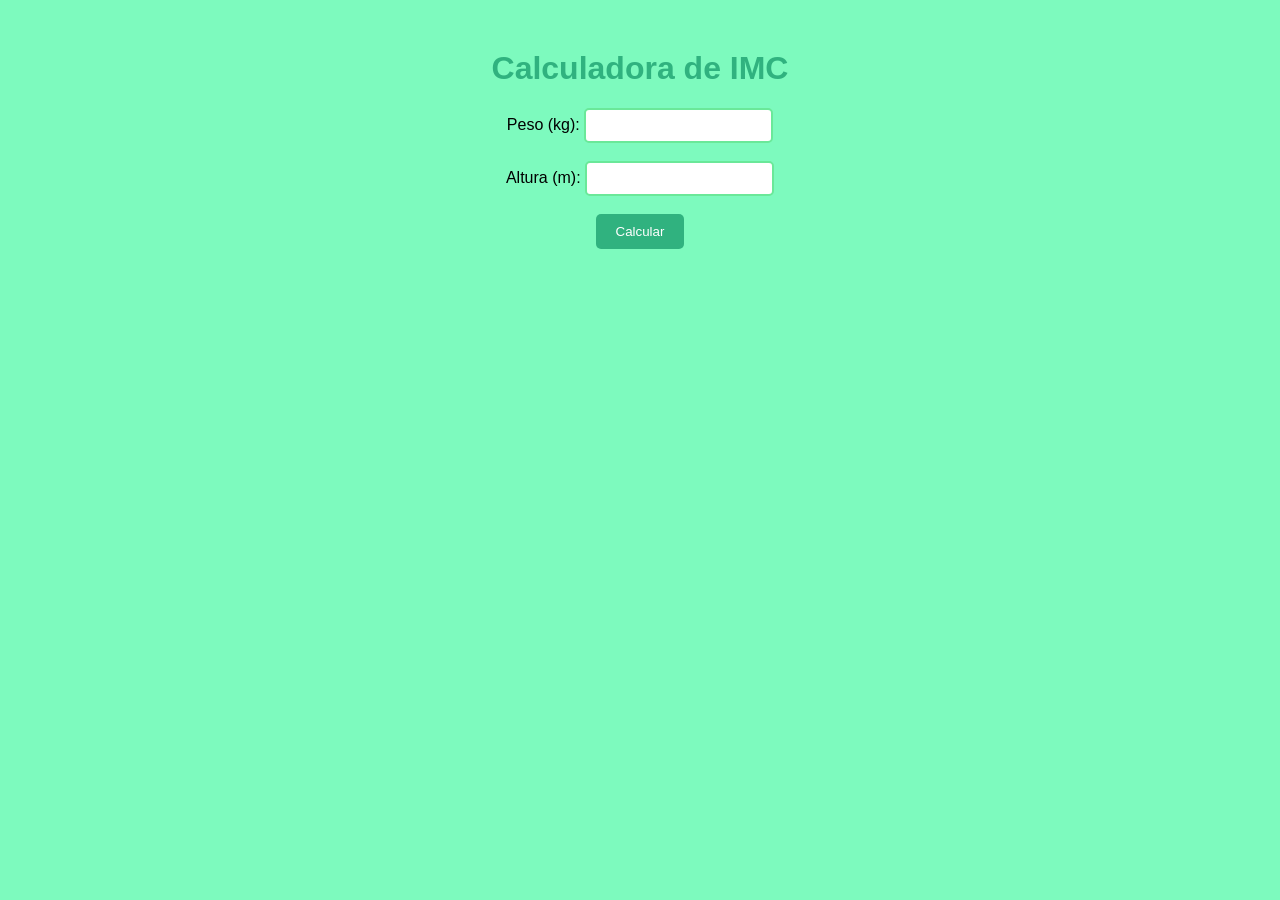
<file: frontend/introducao-javascript/index.html>
<!DOCTYPE html>
<html lang="pt-BR">
<head>
    <meta charset="UTF-8">
    <title>Calculadora de IMC</title>
    <link rel="stylesheet" href="style.css">
</head>
<body>

    <h1>Calculadora de IMC</h1>

    <label>Peso (kg):</label>
    <input type="number" id="peso">

    <br><br>

    <label>Altura (m):</label>
    <input type="number" id="altura">

    <br><br>

    <button onclick="calcularIMC()">Calcular</button>

    <p id="resultado"></p>
    <p id="classificacao"></p>

    <script src="app.js"></script>
</body>
</html>
</file>
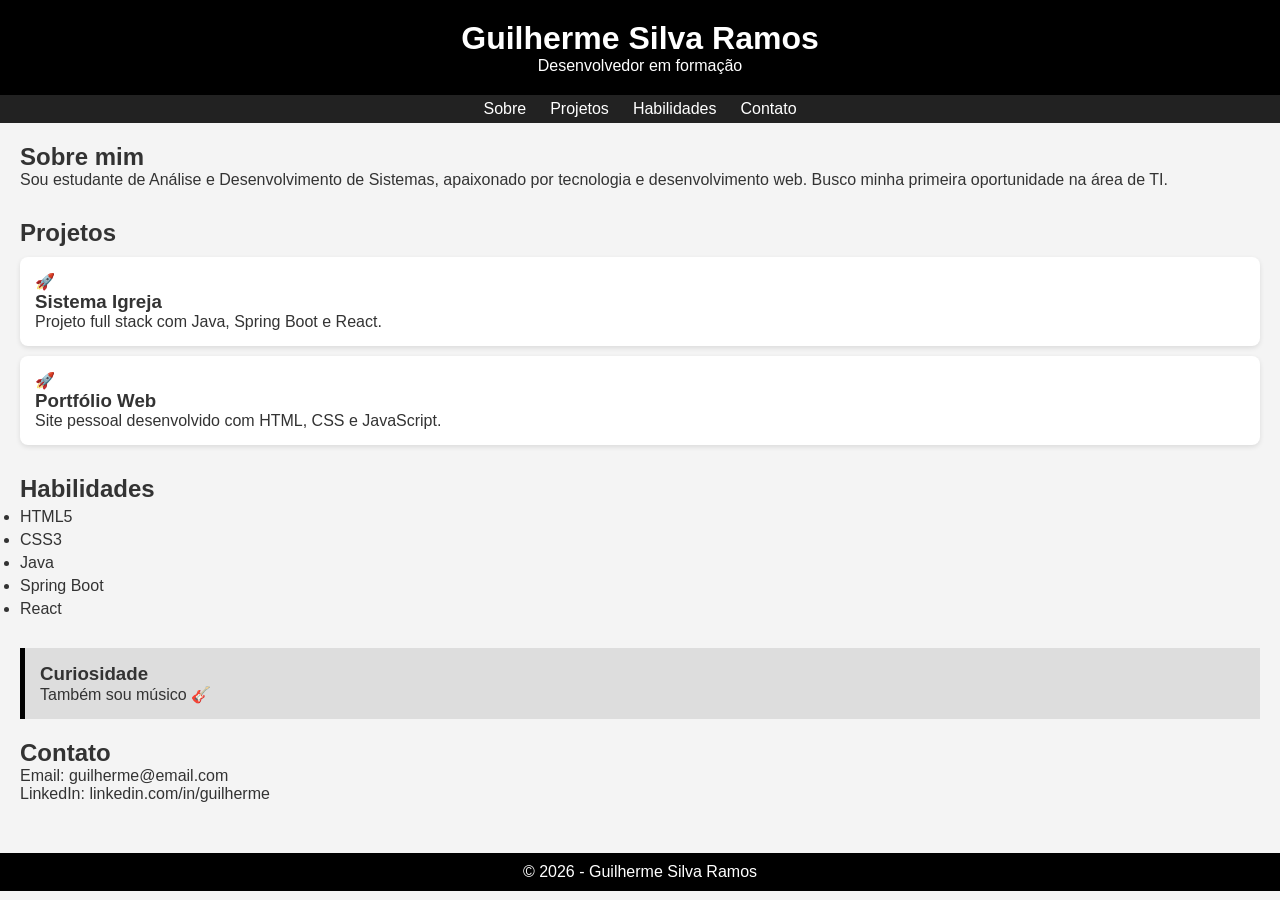
<file: fundamentos-css3/pratica/index.html>
<!DOCTYPE html>
<html lang="pt-BR">
<head>
  <meta charset="UTF-8">
  <meta name="viewport" content="width=device-width, initial-scale=1.0">
  <title>Portfólio - Guilherme Silva</title>
  <link rel="stylesheet" href="style.css">
</head>
<body>

  <!-- HEADER -->
  <header>
    <h1>Guilherme Silva Ramos</h1>
    <p>Desenvolvedor em formação</p>
  </header>

  <!-- NAV -->
  <nav>
    <ul>
      <li><a href="#sobre">Sobre</a></li>
      <li><a href="#projetos">Projetos</a></li>
      <li><a href="#habilidades">Habilidades</a></li>
      <li><a href="#contato">Contato</a></li>
    </ul>
  </nav>

  <!-- MAIN -->
  <main>

    <!-- SOBRE -->
    <section id="sobre">
      <h2>Sobre mim</h2>
      <p>
        Sou estudante de Análise e Desenvolvimento de Sistemas, apaixonado por tecnologia
        e desenvolvimento web. Busco minha primeira oportunidade na área de TI.
      </p>
    </section>

    <!-- PROJETOS -->
    <section id="projetos">
      <h2>Projetos</h2>

      <article class="card">
        <h3>Sistema Igreja</h3>
        <p>Projeto full stack com Java, Spring Boot e React.</p>
      </article>

      <article class="card">
        <h3>Portfólio Web</h3>
        <p>Site pessoal desenvolvido com HTML, CSS e JavaScript.</p>
      </article>

    </section>

    <!-- HABILIDADES -->
    <section id="habilidades">
      <h2>Habilidades</h2>
      <ul>
        <li>HTML5</li>
        <li>CSS3</li>
        <li>Java</li>
        <li>Spring Boot</li>
        <li>React</li>
      </ul>
    </section>

    <!-- ASIDE -->
    <aside>
      <h3>Curiosidade</h3>
      <p>Também sou músico 🎸</p>
    </aside>

    <!-- CONTATO -->
    <section id="contato">
      <h2>Contato</h2>
      <p>Email: guilherme@email.com</p>
      <p>LinkedIn: linkedin.com/in/guilherme</p>
    </section>

  </main>

  <!-- FOOTER -->
  <footer>
    <p>© 2026 - Guilherme Silva Ramos</p>
  </footer>

</body>
</html>
</file>
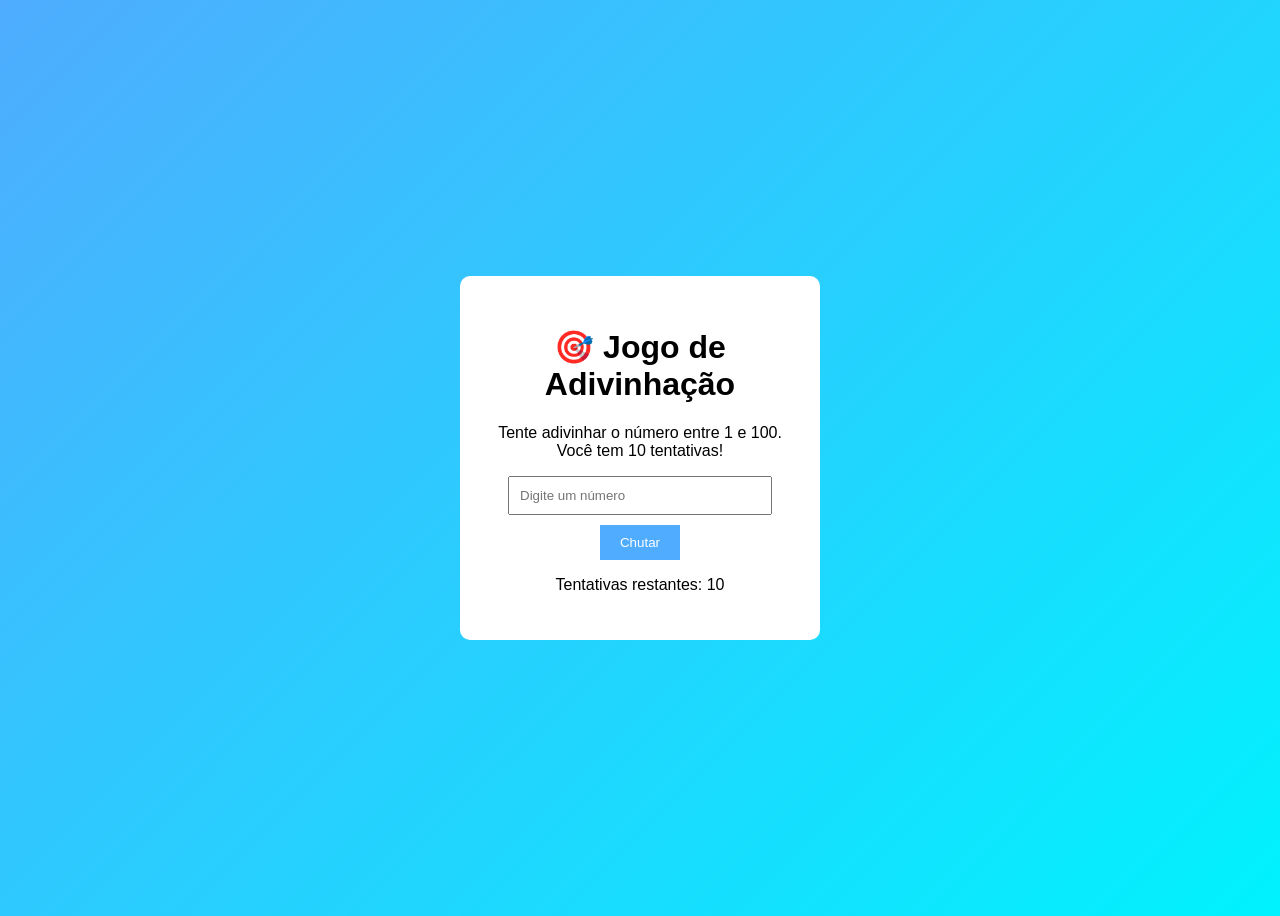
<file: frontend/logica-de-programação/jogo-adivinhacao/index.html>
<!DOCTYPE html>
<html lang="pt-BR">
<head>
    <meta charset="UTF-8">
    <title>Jogo de Adivinhação</title>
    <link rel="stylesheet" href="style.css">
</head>
<body>

    <div class="container">
        <h1>🎯 Jogo de Adivinhação</h1>

        <p>Tente adivinhar o número entre 1 e 100. Você tem 10 tentativas!</p>

        <input type="number" id="palpite" placeholder="Digite um número">
        <button id="btnChutar">Chutar</button>

        <p id="mensagem"></p>
        <p id="tentativas"></p>
    </div>

    <script src="script.js"></script>
</body>
</html>
</file>
<file: frontend/introducao-javascript/style.css>
body {
    font-family: Arial, sans-serif;
    text-align: center;
    margin-top: 50px;
    background-color: #7DFABE; /* fundo leve */
}

h1 {
    color: #30B27F;
}

input {
    padding: 8px;
    border: 2px solid #6AE899;
    border-radius: 5px;
    outline: none;
}

input:focus {
    border-color: #56FF95;
}

button {
    padding: 10px 20px;
    background-color: #30B27F;
    color: white;
    border: none;
    border-radius: 5px;
    cursor: pointer;
}

button:hover {
    background-color: #56FF95;
    color: #000;
}

#resultado {
    font-weight: bold;
    color: #30B27F;
    margin-top: 20px;
}

#classificacao {
    font-size: 18px;
    color: #000;
}
</file>
<file: fundamentos-css3/pratica/style.css>
/* RESET CSS */
* {
  margin: 0;
  padding: 0;
  box-sizing: border-box;
}

/* GERAL */
body {
  font-family: Arial, sans-serif;
  background-color: #f4f4f4;
  color: #333;
}

/* HEADER */
header {
  background-color: black;
  color: white;
  text-align: center;
  padding: 20px;
}

/* NAV */
nav {
  background-color: #222;
}

nav ul {
  display: flex;
  justify-content: center;
  list-style: none;
}

nav li {
  margin: 10px;
}

nav a {
  color: white;
  text-decoration: none;
  padding: 8px 12px;
}

/* PSEUDO-CLASS */
nav a:hover {
  background-color: gray;
  border-radius: 5px;
}

/* MAIN */
main {
  padding: 20px;
}

/* SECTIONS */
section {
  margin-bottom: 30px;
}

/* CARDS (PROJETOS) */
.card {
  background: white;
  padding: 15px;
  margin-top: 10px;
  border-radius: 8px;
  box-shadow: 0 2px 5px rgba(0,0,0,0.1);
}

/* PSEUDO-ELEMENT */
.card::before {
  content: "🚀 ";
}

/* LISTA */
ul li {
  margin: 5px 0;
}

/* ASIDE */
aside {
  background: #ddd;
  padding: 15px;
  margin: 20px 0;
  border-left: 5px solid black;
}

/* FOOTER */
footer {
  background: black;
  color: white;
  text-align: center;
  padding: 10px;
}

/* BOTÃO (exemplo de active) */
button:active {
  transform: scale(0.95);
}
</file>
<file: frontend/logica-de-programação/jogo-adivinhacao/style.css>
body {
    font-family: Arial, sans-serif;
    background: linear-gradient(135deg, #4facfe, #00f2fe);
    display: flex;
    justify-content: center;
    align-items: center;
    height: 100vh;
}

.container {
    background: white;
    padding: 30px;
    border-radius: 10px;
    text-align: center;
    width: 300px;
}

input {
    padding: 10px;
    width: 80%;
    margin-bottom: 10px;
}

button {
    padding: 10px 20px;
    background: #4facfe;
    color: white;
    border: none;
    cursor: pointer;
}

button:hover {
    background: #3a8edb;
}

#mensagem {
    margin-top: 15px;
    font-weight: bold;
}
</file>
